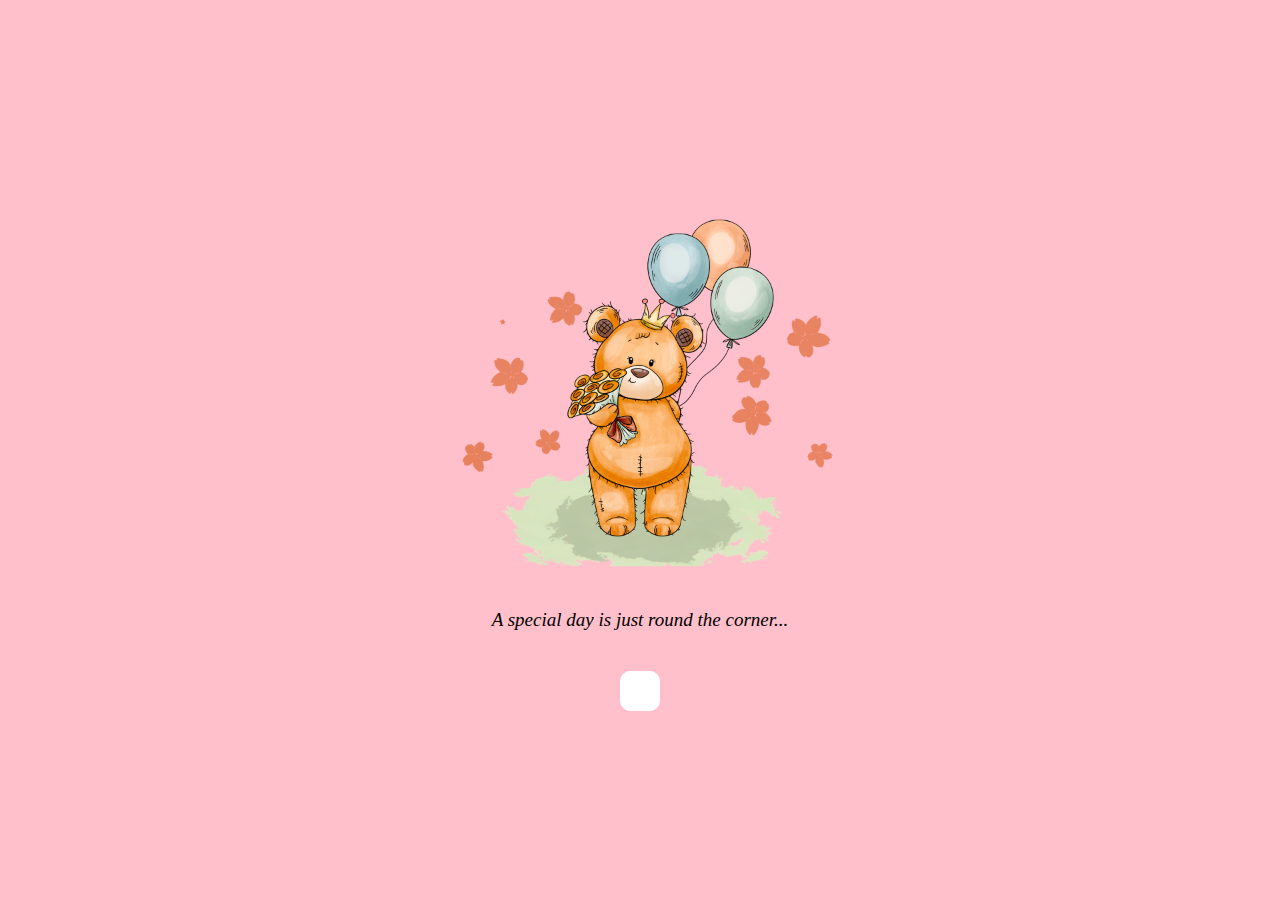
<file: index.html>
<!DOCTYPE html>
<html lang="en">
<head>
    <meta charset="UTF-8">
    <meta name="viewport" content="width=device-width, initial-scale=1.0">
    <title>Birthday Celebration</title>
    <link rel="stylesheet" href="style.css">
    <script src="https://code.jquery.com/jquery-3.6.0.min.js"></script>
    <link href='https://fonts.googleapis.com/css?family=Playfair Display' rel='stylesheet'>
</head>
<body>
    <!-- Countdown Timer -->
    
    <div id="countdown-container">
        <img src="icon2.png" alt="Icon 1" class="icon">
        <div id="countdown-text"> A special day is just round the corner...</div>
        <div id="countdown"></div>
    </div>

    <!-- Hidden Birthday Content -->
    <div id="content" class="hidden">
        <header>
            <h1 id="wavy-text">Happy   Birthday   Arun!</h1>

            <div class="icons">
                <img src="images/bear.png" alt="Icon 2" class="icon2">
                <img src="images/crocodile.png" alt="Icon 3" class="icon3">
                <img src="images/mouse.png" alt="Icon 4" class="icon4">
                <img src="images/dachshund.png" alt="Icon 5" class="icon5">
                
            </div>
            <div id="confetti"></div>
        </header>

        <!-- Special Message -->
        <section class="special-message">
        </section>

        <!-- Itinerary Section -->
        <div class="container">
            <a class="itinerary2" href="https://kithminijoseph.github.io/arun/index2.html">
                <img src="images/Untitled design.jpg" class="icon6">
            </a>
            <p class="map-header">click the map...</p>
            <p class="itinerary-header">Today's Itinerary</p>
            <p class="itinerary">07:47 - 08:15</p> 
            <p class="itinerary2">Train from Reading to Oxford</p>
            <p class="itinerary">08.15 - 11:00</p>
            <p class="itinerary2">Visit a church/temple </p>
            <p class="itinerary2"> Breakfast picnic by River/Botley Park </p>
            <p class="itinerary">11:00 -11.50</p>
            <p class="itinerary2">Oxford River Cruise Experiences </p>
            <p class="itinerary">11:50 - 16:00</p>
            <p class="itinerary2"> Lunch at Mowgli's </p>
            <p class="itinerary2"> Oxford Ice Rink / Westgate Shopping Mall </p>
            <p class="itinerary2">  Dessert at Gee's </p>
            <p class="itinerary">16:00 - 18:00</p>
            <p class="itinerary2">  Relax at a little park </p>
            <p class="itinerary">18:04 - 19:20</p>
            <p class="itinerary2">Train from Oxford to Reading </p>
        </div>
    </div>

    <script src="script.js"></script>
</body>
</html>
</file>
<file: style.css>
/* Basic reset */
* {


    background: #ffd36c;
}

/* Countdown container styling */
#countdown-container {
    display: flex;
    flex-direction: column; /* Arrange children vertically */
    justify-content: center;
    align-items: center;
    height: 100vh;
    background-color: #FFC0CB; /* Pink background */
    color: #000000;
}

#countdown-text {
    font-size: 19px;
    background-color: #FFC0CB;
    font-style: italic;
    padding: 20px;
    border-radius: 10px;
    font-family: 'Times New Roman';
    margin-bottom: 20px; /* Space between text and countdown */
}

#countdown {
    font-size: 150%;
    font-family: 'Courier New', Courier, monospace; /* Digital clock effect */
    background-color: rgb(255, 255, 255); /* Slightly transparent background */
    padding: 20px;
    border-radius: 10px;
}

/* Hide content by default */
.hidden {
    display: none;
}

body {
    margin: 0;
    height: 100vh; /* Full height of the viewport */

    text-align: center; /* Center the header horizontally */
}

h1 {
    font-family: 'Times New Roman';
    font-size: 80px;
    color: #5e96ff;
    margin-top: 3cm; /* 10cm space from the top */
}

h1 span {
    display: inline-block;
    transform-origin: center bottom;
    animation: wave 1.5s ease-in-out infinite;
}

@keyframes wave {
    0%, 100% { transform: rotate(0deg); }
    25% { transform: rotate(10deg); }
    50% { transform: rotate(-10deg); }
    75% { transform: rotate(10deg); }
}


/* Icons styling */
.icons {
    display: flex;
    justify-content: center;
    margin-top: 10px;
}

.icon {
    width: 400px;
    background-color: #FFC0CB;
    margin: 0 10px;
    clip-path: polygon(0 0, 100% 0, 100% calc(100% - 6mm), 0 calc(100% - 6mm));
}

.icon2 {
    width: 200px;
    background-color: #ffd36cd4;
    margin: 0 10px;
    animation: wave 3.5s ease-in-out infinite;

}

.icon3 {
    width: 200px;
    background-color: #ffd36cd4;
    margin: 0 10px;
    animation: wave 3.5s ease-in-out infinite;
}

.icon4 {
    width: 200px;
    background-color: #ffd36cd4;
    margin: 0 10px;
    animation: wave 3.5s ease-in-out infinite;
}

.icon5 {
    width: 200px;
    background-color: #ffd36cd4;
    margin: 0 10px;
    padding-right: 30px;
    animation: wave 3.5s ease-in-out infinite;
}




/* Special Message styling */
.special-message {
    margin-top: 30px;
}

/* Container styling for itinerary */
/* Container styling for itinerary */
.container {
    background-color: rgba(141, 206, 238, 0.884);
    padding: 20px; /* Reduced padding for a tighter fit */
    border-radius: 20px;
    max-width: 600px; /* Increased width to fit content better */
    width: 100%;
    margin: 0 auto;
}
@keyframes pulse {
    0%, 100% { 
        transform: rotate(0deg); 
    }
    25% { 
        transform: scale(0.7) translate(-20%, -20%);
    }

}


.icon6 {
    width: 270px;
    background-color: #ffd36c00;
    border-radius: 20%;
    background-color: rgba(141, 206, 238, 0.884);
}
.map-header {
    background-color: rgba(182, 16, 16, 0);
    color: rgb(211, 31, 31);
    font-style: italic;
    justify-content: center;
    align-items: center;    border-radius: 30px;
    width: 20%;
    font-size: 15px; /* Adjusted font size */
    padding: 5px; /* Minimal padding */
}

/* Itinerary styling */
.itinerary-header {
    background-color: rgba(141, 206, 238, 0);

    text-align: center;
    font-size: 25px; /* Adjusted font size */
    margin-bottom: 10px; /* Reduced margin for tighter fit */
    padding: 5px; /* Minimal padding */
}

.itinerary {
    background-color: #ffffff;
    text-align: left;
    border-radius: 10px;
    padding: 10px; /* Reduced padding */
    margin-bottom: 5px; /* Reduced margin between itinerary items */
    list-style-type: none;
    font-size: 18px; /* Adjust font size for better fit */
    width: 100px; /* Allow width to adjust based on content */
}

.itinerary2 {
    background-color: #ffffff00;
    text-align: left;
    padding: 10px; /* Reduced padding */
    margin-bottom: 5px; /* Reduced margin between itinerary items */
    list-style-type: none;
    font-size: 18px; /* Adjust font size for better fit */
    width: auto; /* Allow width to adjust based on content */
}

.itinerary li {
    color: #4c8aef;
    font-size: 16px; /* Slightly smaller font for a tighter fit */
}

.itinerary a {
    color: #4c8aef;
    text-decoration: none;
}


#confetti {
    left: 0;
    position: fixed;
    right: 0; 
    top: -160px;
    z-index: 10000;
   }
    
   #confetti .ball {
    animation-iteration-count :infinite !important;
    -webkit-animation-iteration-count :infinite !important;
    border-radius: 50%;
    cursor: default;
    display: inline-block;
    height: 10px;
    user-select: none; 
    -webkit-user-select: none; 
    width: 10px;
   } 
    
   @-webkit-keyframes falling-left {
    0% {-webkit-transform: translate3d(0,0,0);opacity: 1;}
    10% { opacity: 0;}
    20% { opacity: 1;}
    30% { opacity: 0;}
    40% { opacity: 1;}
    50% { opacity: 0;}
    60% { opacity: 1;}
    70% { opacity: 0;}
    80% { opacity: 1;}
    90% { opacity: 0;}
    100% {-webkit-transform: translate3d(0,120vh,0); opacity: 1;}
   }
    
   @keyframes falling-left {
    0% {-webkit-transform: translate3d(0,0,0);opacity: 1;}
    10% { opacity: 0;}
    20% { opacity: 1;}
    30% { opacity: 0;}
    40% { opacity: 1;}
    50% { opacity: 0;}
    60% { opacity: 1;}
    70% { opacity: 0;}
    80% { opacity: 1;}
    90% { opacity: 0;}
    100% {-webkit-transform: translate3d(0,120vh,0); opacity: 1;}
   }
    
   #confetti .ball:nth-child(2n) {
    -webkit-animation: falling-left linear;
    animation: falling-left linear ;
   }
    
   @-webkit-keyframes falling-right {
    0% {-webkit-transform: translate3d(0,0,0);opacity: 0;}
    10% { opacity: 1;}
    20% { opacity: 0;}
    30% { opacity: 1;}
    40% { opacity: 0;}
    50% { opacity: 1;}
    60% { opacity: 0;}
    70% { opacity: 1;}
    80% { opacity: 0;}
    90% { opacity: 1;}
    100% {-webkit-transform: translate3d(0,120vh,0); opacity: 0;}
   }
    
   @keyframes falling-right {
    0% {-webkit-transform: translate3d(0,0,0);opacity: 1;}
    10% { opacity: 0;}
    20% { opacity: 1;}
    30% { opacity: 0;}
    40% { opacity: 1;}
    50% { opacity: 0;}
    60% { opacity: 1;}
    70% { opacity: 0;}
    80% { opacity: 1;}
    90% { opacity: 0;}
    100% {-webkit-transform: translate3d(0,120vh,0); opacity: 0;} 
   }
    
   #confetti .ball:nth-of-type(2n+1) {
    -webkit-animation: falling-right linear ;
    animation: falling-right linear;
   }
</file>
